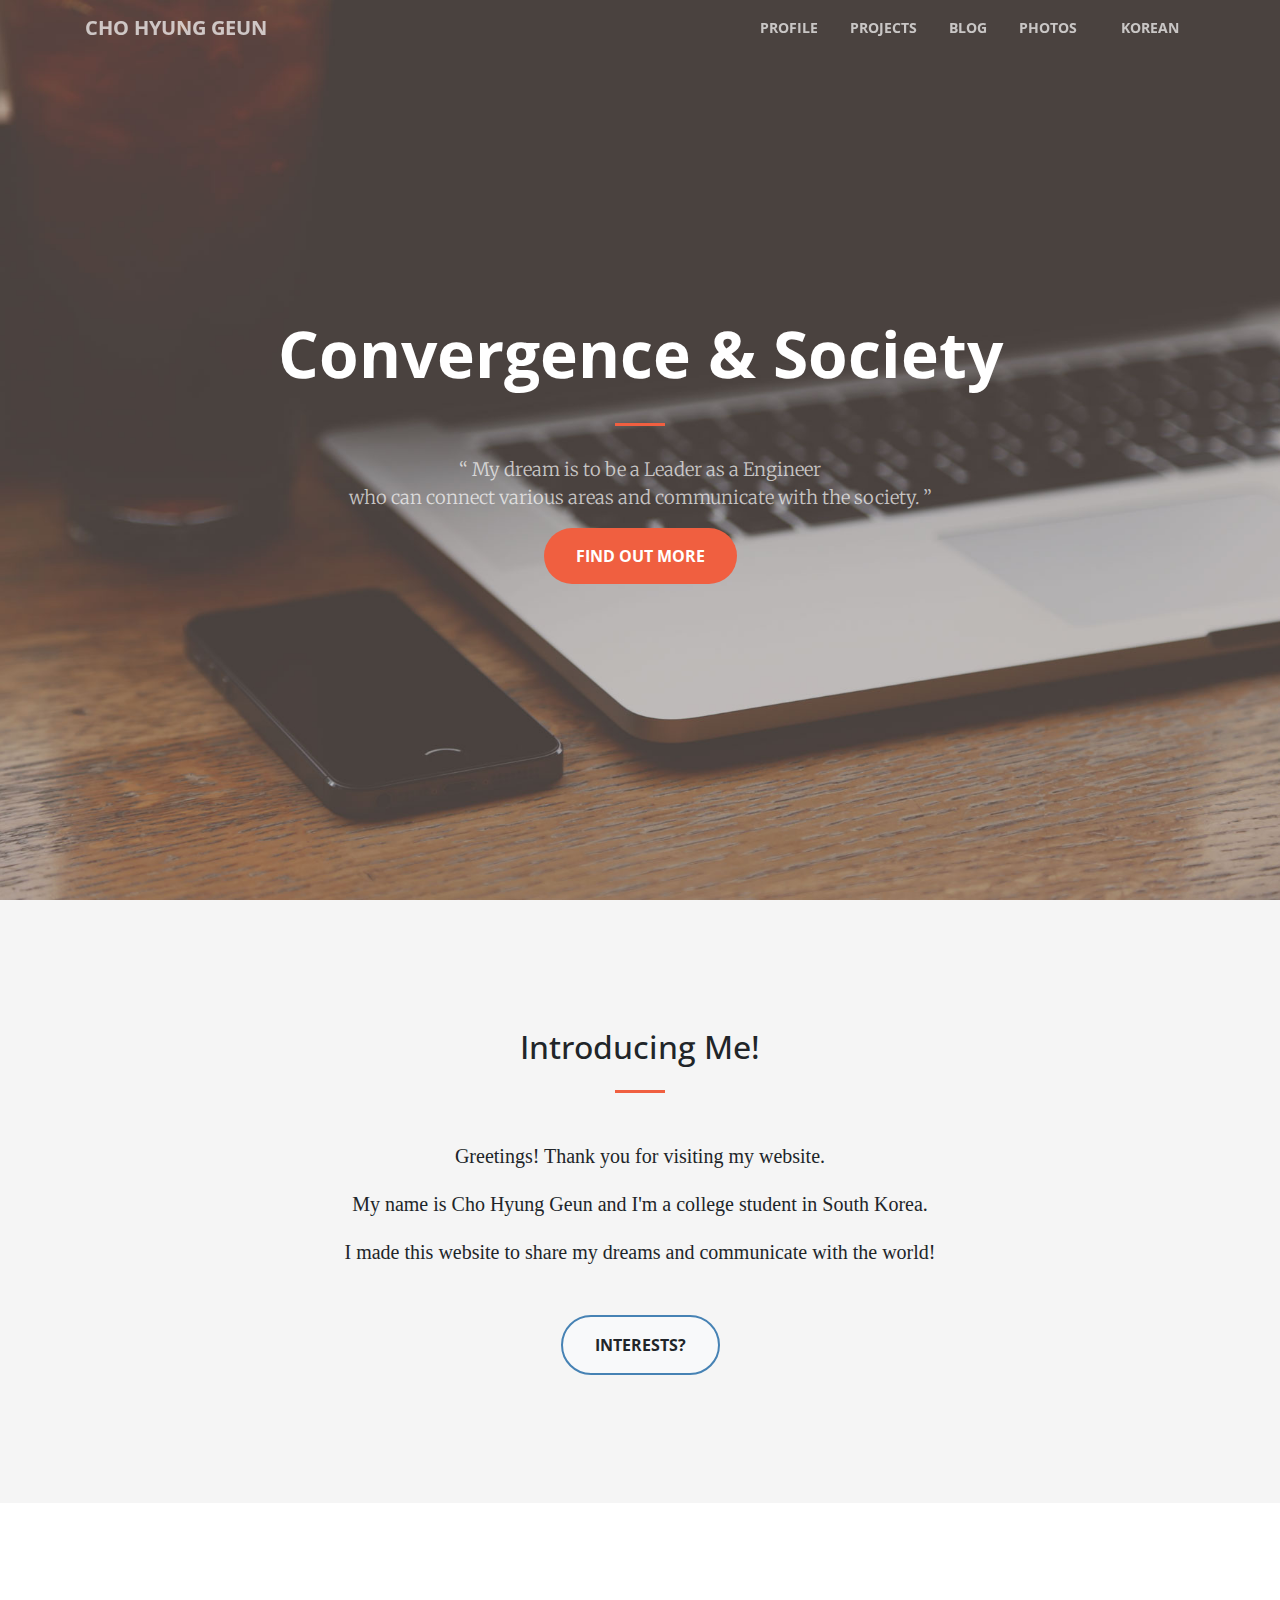
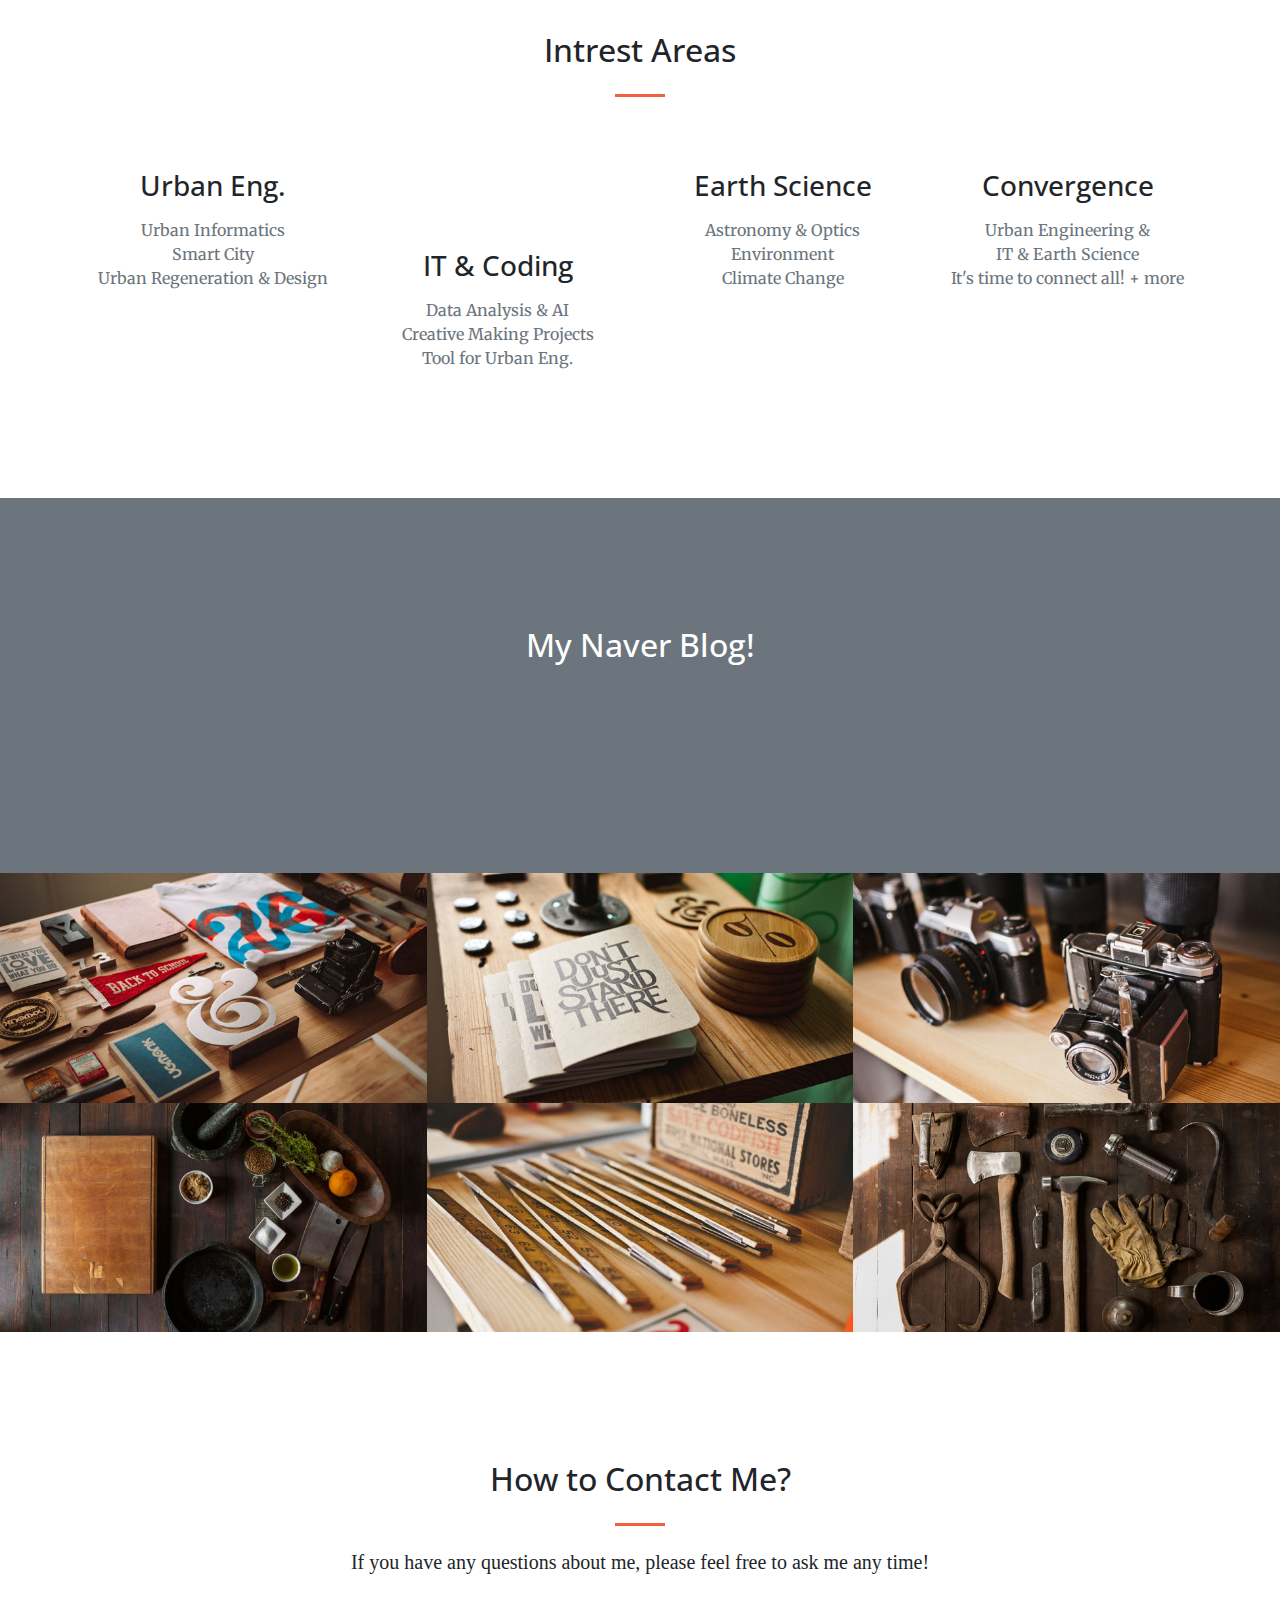
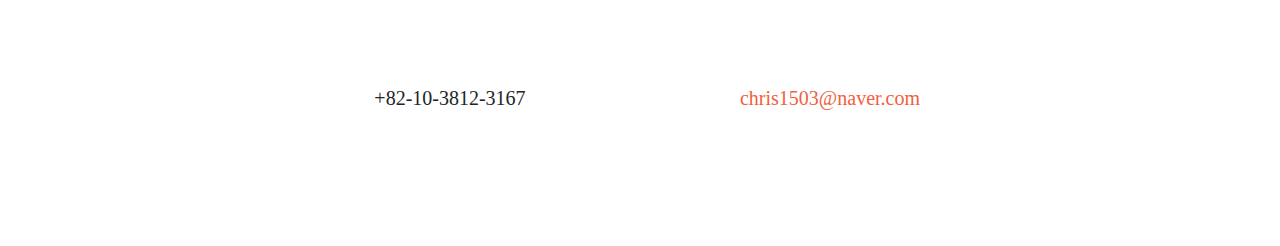
<file: Homepage-creative/index.html>
<!DOCTYPE html>
<html lang="en">

  <head>

    <meta charset="utf-8">
    <meta name="viewport" content="width=device-width, initial-scale=1, shrink-to-fit=no">
    <meta name="description" content="">
    <meta name="author" content="">

    
    <title> Cho Hyung Geun</title>

 <!-- Font Awesome -->
    <link rel="stylesheet" href="https://use.fontawesome.com/releases/v5.1.0/css/all.css" integrity="sha384-lKuwvrZot6UHsBSfcMvOkWwlCMgc0TaWr+30HWe3a4ltaBwTZhyTEggF5tJv8tbt" crossorigin="anonymous">


    <!-- Bootstrap core CSS -->
    <link href="vendor/bootstrap/css/bootstrap.min.css" rel="stylesheet">



    <!-- Custom fonts for this template -->
    <link href="vendor/font-awesome/css/font-awesome.min.css" rel="stylesheet" type="text/css">
    <link href='https://fonts.googleapis.com/css?family=Open+Sans:300italic,400italic,600italic,700italic,800italic,400,300,600,700,800' rel='stylesheet' type='text/css'>
    <link href='https://fonts.googleapis.com/css?family=Merriweather:400,300,300italic,400italic,700,700italic,900,900italic' rel='stylesheet' type='text/css'>

    <!-- Plugin CSS -->
    <link href="vendor/magnific-popup/magnific-popup.css" rel="stylesheet">

    <!-- Custom styles for this template -->
    <link href="css/creative.min.css" rel="stylesheet">

 

  </head>

  <body id="page-top">

    <!-- Navigation -->
    <nav class="navbar navbar-expand-lg navbar-light fixed-top" id="mainNav">
      <div class="container">
        <a class="navbar-brand js-scroll-trigger" href="#page-top">Cho Hyung Geun</a>
        <button class="navbar-toggler navbar-toggler-right" type="button" data-toggle="collapse" data-target="#navbarResponsive" aria-controls="navbarResponsive" aria-expanded="false" aria-label="Toggle navigation">
          <span class="navbar-toggler-icon"></span>
        </button>
        <div class="collapse navbar-collapse" id="navbarResponsive">
          <ul class="navbar-nav ml-auto">
            <li class="nav-item">
              <a class="nav-link js-scroll-trigger" href="Profile.html">Profile</a>
            </li>
            <li class="nav-item">
              <a class="nav-link js-scroll-trigger" href="javascript:alert('Sorry... Still Working!!')">Projects</a>
            </li>
            <li class="nav-item">
              <a class="nav-link js-scroll-trigger" href="javascript:alert('Sorry... Still Working!!')">Blog</a>
            </li>
            <li class="nav-item">
              <a class="nav-link js-scroll-trigger" href="javascript:alert('Sorry... Still Working!!')">Photos</a>
            </li>
            <li class="nav-item">
              <a class="nav-link js-scroll-trigger" href="javascript:alert('Sorry... Still Working!!')"> <i class='fas fa-globe'> </i> Korean</a>
            </li>
          </ul>
        </div>
      </div>
    </nav>

    <header class="masthead text-center text-white d-flex">
      <div class="container my-auto">
        <div class="row">
          <div class="col-lg-10 mx-auto">
            <h1 class="text">
              <strong>Convergence & Society</strong>
            </h1>
            <hr width="50px">
          </div>
          <div class="col-lg-8 mx-auto">
            <p class="text-faded">“ My dream is to be a Leader as a Engineer<br>who can connect various areas and communicate with the society. ”</p>

            <a class="btn btn-primary btn-xl btn-noborder js-scroll-trigger" href="#about" border="none">Find Out More</a>
          </div>
        </div>
      </div>
    </header>



    <section class="bg-whitesmoke" id="about">
      <div class="container">
        <div class="row">
          <div class="col-lg-8 mx-auto text-center">
            <h2 class="section-heading">Introducing Me!</h2>
            <hr class="my-4" width="50px">
            <hr class="whitesmoke my-4">
            <h5 class="mb-4" style="font-family: Calibri">Greetings! Thank you for visiting my website.<br><br>My name is Cho Hyung Geun and I'm a college student in South Korea.<br><br>I made this website to share my dreams and communicate with the world!</h5>
            <hr class="whitesmoke my-4">
            <a class="btn btn-light btn-xl btn-border js-scroll-trigger" href="#services">Interests?</a>


          </div>
        </div>
      </div>
    </section>

       <!-- 
       <hr class="long" width="80%">
        -->
    

    <section id="services">
      <div class="container">
        <div class="row">
          <div class="col-lg-12 text-center">
            <h2 class="section-heading">Intrest Areas</h2>
            <hr class="my-4" width="50px">
          </div>
        </div>
      </div>
      <div class="container">
        <div class="row">
          <div class="col-lg-3 col-md-6 text-center">
            <div class="service-box mt-5 mx-auto">
              <i class="fas fa-4x fa-map-marked-alt text-primary mb-3 sr-icons"></i>
              <h3 class="mb-3">Urban Eng.</h3>
              <p class="text-muted mb-0">Urban Informatics<br>Smart City<br>Urban Regeneration & Design</p>
            </div>
          </div>
          <div class="col-lg-3 col-md-6 text-center">
            <div class="service-box mt-5 mx-auto">
              <i class="fa fa-4x fa-laptop text-primary mb-3 sr-icons"></i>
              <h3 class="mb-3">IT & Coding</h3>
              <p class="text-muted mb-0">Data Analysis & AI <br>Creative Making Projects <br>Tool for Urban Eng.</p>
            </div>
          </div>
          <div class="col-lg-3 col-md-6 text-center">
            <div class="service-box mt-5 mx-auto">
              <i class="fas fa-4x fa-globe-asia text-primary mb-3 sr-icons"></i>
              <h3 class="mb-3">Earth Science</h3>
              <p class="text-muted mb-0">Astronomy & Optics<br>Environment<br>Climate Change</p>
            </div>
          </div>
          <div class="col-lg-3 col-md-6 text-center">
            <div class="service-box mt-5 mx-auto">
              <i class="fab fa-4x fa-cloudsmith text-primary mb-3 sr-icons"></i>
              <h3 class="mb-3">Convergence</h3>
              <p class="text-muted mb-0">Urban Engineering & <br>IT & Earth Science<br>It's time to connect all! + more</p>
            </div>
          </div>
        </div>
      </div>
    </section>


    <section class="bg-secondary text-white">
      <div class="container text-center">
        <h2 class="mb-4">My Naver Blog!</h2>
        <a class="btn btn-light btn-xl btn-noborder sr-button" href="https://blog.naver.com/chris1503">Go Now!</a>
      </div>
    </section>




    <section class="p-0" id="portfolio">
      <div class="container-fluid p-0">
        <div class="row no-gutters popup-gallery">
          <div class="col-lg-4 col-sm-6">
            <a class="portfolio-box" href="img/portfolio/fullsize/1.jpg">
              <img class="img-fluid" src="img/portfolio/thumbnails/1.jpg" alt="">
              <div class="portfolio-box-caption">
                <div class="portfolio-box-caption-content">
                  <div class="project-category text-faded">
                    Category
                  </div>
                  <div class="project-name">
                    Project Name
                  </div>
                </div>
              </div>
            </a>
          </div>
          <div class="col-lg-4 col-sm-6">
            <a class="portfolio-box" href="img/portfolio/fullsize/2.jpg">
              <img class="img-fluid" src="img/portfolio/thumbnails/2.jpg" alt="">
              <div class="portfolio-box-caption">
                <div class="portfolio-box-caption-content">
                  <div class="project-category text-faded">
                    Category
                  </div>
                  <div class="project-name">
                    Project Name
                  </div>
                </div>
              </div>
            </a>
          </div>
          <div class="col-lg-4 col-sm-6">
            <a class="portfolio-box" href="img/portfolio/fullsize/3.jpg">
              <img class="img-fluid" src="img/portfolio/thumbnails/3.jpg" alt="">
              <div class="portfolio-box-caption">
                <div class="portfolio-box-caption-content">
                  <div class="project-category text-faded">
                    Category
                  </div>
                  <div class="project-name">
                    Project Name
                  </div>
                </div>
              </div>
            </a>
          </div>
          <div class="col-lg-4 col-sm-6">
            <a class="portfolio-box" href="img/portfolio/fullsize/4.jpg">
              <img class="img-fluid" src="img/portfolio/thumbnails/4.jpg" alt="">
              <div class="portfolio-box-caption">
                <div class="portfolio-box-caption-content">
                  <div class="project-category text-faded">
                    Category
                  </div>
                  <div class="project-name">
                    Project Name
                  </div>
                </div>
              </div>
            </a>
          </div>
          <div class="col-lg-4 col-sm-6">
            <a class="portfolio-box" href="img/portfolio/fullsize/5.jpg">
              <img class="img-fluid" src="img/portfolio/thumbnails/5.jpg" alt="">
              <div class="portfolio-box-caption">
                <div class="portfolio-box-caption-content">
                  <div class="project-category text-faded">
                    Category
                  </div>
                  <div class="project-name">
                    Project Name
                  </div>
                </div>
              </div>
            </a>
          </div>
          <div class="col-lg-4 col-sm-6">
            <a class="portfolio-box" href="img/portfolio/fullsize/6.jpg">
              <img class="img-fluid" src="img/portfolio/thumbnails/6.jpg" alt="">
              <div class="portfolio-box-caption">
                <div class="portfolio-box-caption-content">
                  <div class="project-category text-faded">
                    Category
                  </div>
                  <div class="project-name">
                    Project Name
                  </div>
                </div>
              </div>
            </a>
          </div>
        </div>
      </div>
    </section>


    <section id="contact">
      <div class="container">
        <div class="row">
          <div class="col-lg-8 mx-auto text-center">
            <h2 class="section-heading">How to Contact Me?</h2>
            <hr class="my-4" width="50px">
            <h5 class="mb-5" style="font-family: Calibri;">If you have any questions about me, please feel free to ask me any time!</h5>
          </div>
        </div>
        <div class="row">
          <div class="col-lg-4 ml-auto text-center">
            <i class="fa fa-phone fa-3x mb-3 sr-contact"></i>
            <h5 style="font-family: Calibri">+82-10-3812-3167</h5>
          </div>
          <div class="col-lg-4 mr-auto text-center">
            <i class="fa fa-envelope-o fa-3x mb-3 sr-contact"></i>
            <h5 style="font-family: Calibri">
              <a href="mailto:your-email@your-domain.com">chris1503@naver.com</a>
            </h5>
          </div>
        </div>
      </div>
    </section>

    <!-- Bootstrap core JavaScript -->
    <script src="vendor/jquery/jquery.min.js"></script>
    <script src="vendor/bootstrap/js/bootstrap.bundle.min.js"></script>

    <!-- Plugin JavaScript -->
    <script src="vendor/jquery-easing/jquery.easing.min.js"></script>
    <script src="vendor/scrollreveal/scrollreveal.min.js"></script>
    <script src="vendor/magnific-popup/jquery.magnific-popup.min.js"></script>

    <!-- Custom scripts for this template -->
    <script src="js/creative.min.js"></script>

  </body>

</html>
</file>
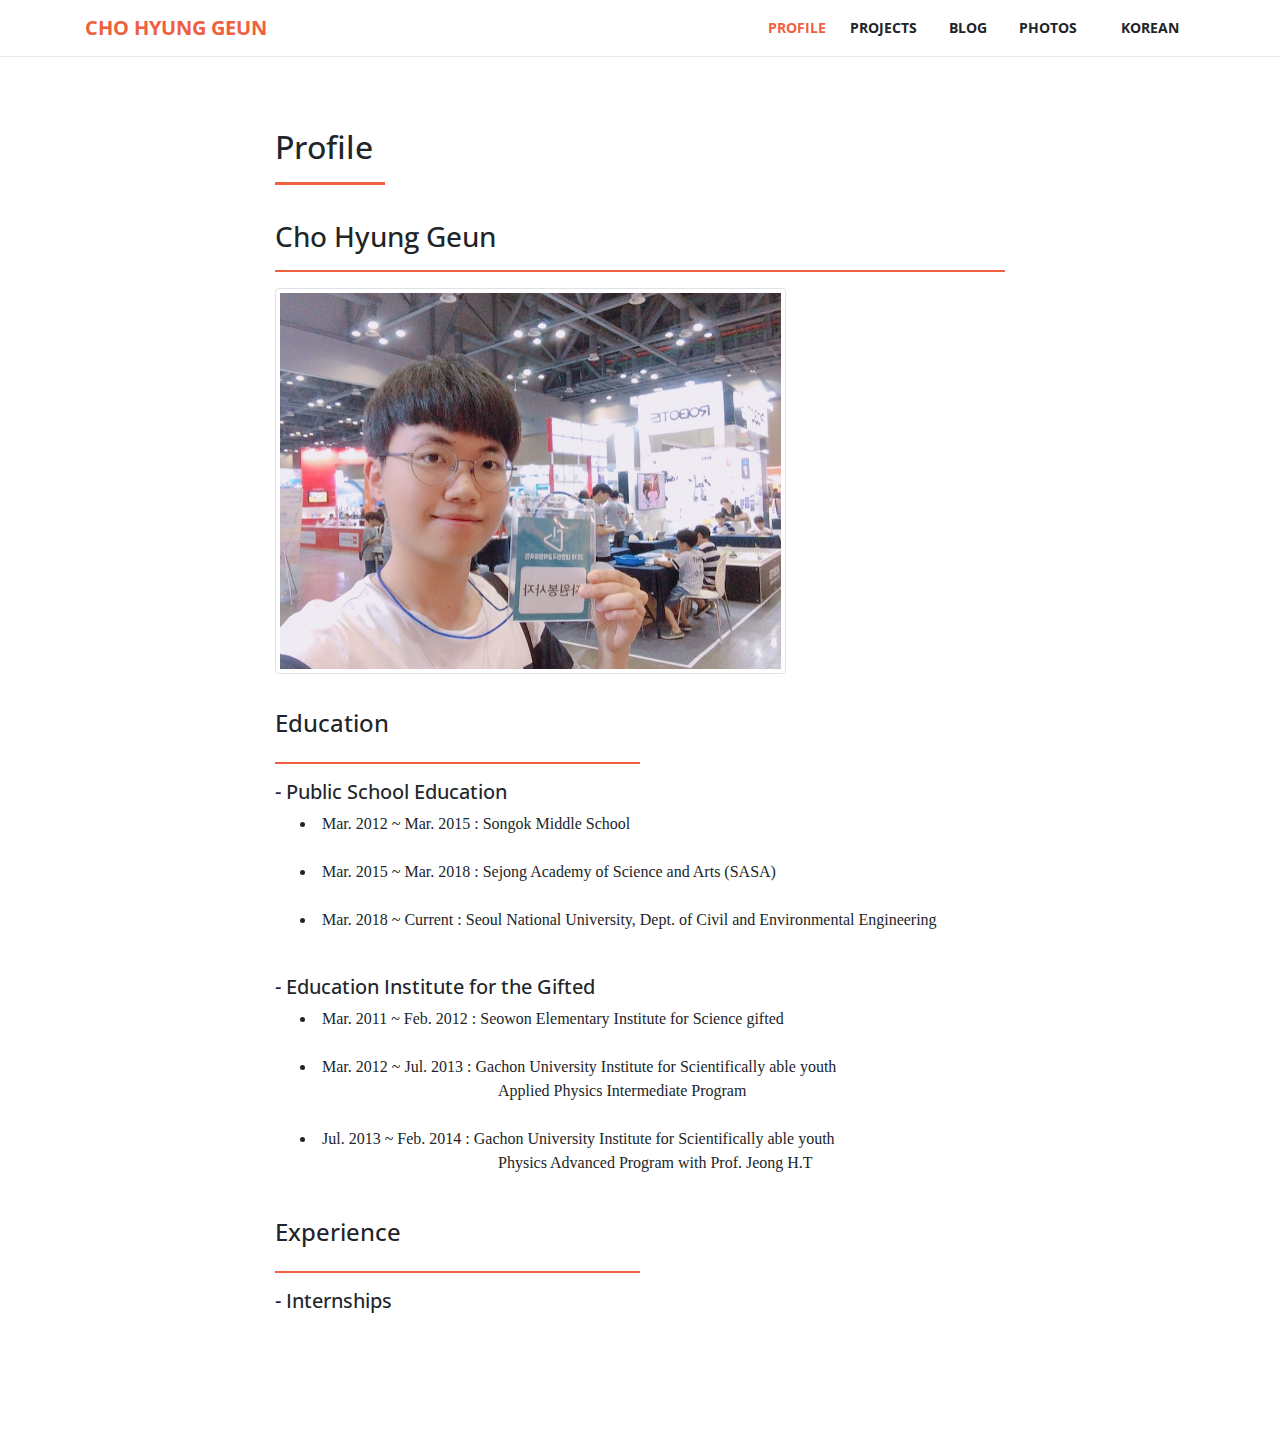
<file: Homepage-creative/Profile.html>
<!DOCTYPE html>
<html lang="en">

  <head>

    <meta charset="utf-8">
    <meta name="viewport" content="width=device-width, initial-scale=1, shrink-to-fit=no">
    <meta name="description" content="">
    <meta name="author" content="">

    <title>Cho Hyung Geun</title>

    <!-- Font Awesome -->
    <link rel="stylesheet" href="https://use.fontawesome.com/releases/v5.1.0/css/all.css" integrity="sha384-lKuwvrZot6UHsBSfcMvOkWwlCMgc0TaWr+30HWe3a4ltaBwTZhyTEggF5tJv8tbt" crossorigin="anonymous">

    <!-- Bootstrap core CSS -->
    <link href="vendor/bootstrap/css/bootstrap.min.css" rel="stylesheet">

    <!-- Custom fonts for this template -->
    <link href="vendor/font-awesome/css/font-awesome.min.css" rel="stylesheet" type="text/css">
    <link href='https://fonts.googleapis.com/css?family=Open+Sans:300italic,400italic,600italic,700italic,800italic,400,300,600,700,800' rel='stylesheet' type='text/css'>
    <link href='https://fonts.googleapis.com/css?family=Merriweather:400,300,300italic,400italic,700,700italic,900,900italic' rel='stylesheet' type='text/css'>

    <!-- Plugin CSS -->
    <link href="vendor/magnific-popup/magnific-popup.css" rel="stylesheet">

    <!-- Custom styles for this template -->
    <link href="css/creative2.min.css" rel="stylesheet">

  </head>

  <body id="page-top">

    <!-- Navigation -->
    <nav class="navbar navbar-expand-lg navbar-light fixed-top" id="mainNav">
      <div class="container">
        <a class="navbar-brand js-scroll-trigger" href="index.html">Cho Hyung Geun</a>
        <button class="navbar-toggler navbar-toggler-right" type="button" data-toggle="collapse" data-target="#navbarResponsive" aria-controls="navbarResponsive" aria-expanded="false" aria-label="Toggle navigation">
          <span class="navbar-toggler-icon"></span>
        </button>
        <div class="collapse navbar-collapse" id="navbarResponsive">
          <ul class="navbar-nav ml-auto">
            <li class="nav-item2">
              <a class="nav-link js-scroll-trigger" href="Profile.html">Profile</a>
            </li>
            <li class="nav-item">
              <a class="nav-link js-scroll-trigger" href="javascript:alert('Sorry... Still Working!!')">Projects</a>
            </li>
            <li class="nav-item">
              <a class="nav-link js-scroll-trigger" href="javascript:alert('Sorry... Still Working!!')">Blog</a>
            </li>
            <li class="nav-item">
              <a class="nav-link js-scroll-trigger" href="javascript:alert('Sorry... Still Working!!')">Photos</a>
            </li>
            <li class="nav-item">
              <a class="nav-link js-scroll-trigger" href="javascript:alert('Sorry... Still Working!!')"> <i class='fas fa-globe'> </i> Korean</a>
            </li>
          </ul>
        </div>
      </div>
    </nav>


    <section id="about">
      <div class="container">
        <div class="row">
          <div class="col-lg-8 mx-auto text">
            <h2 class="section-heading">Profile</h2>
            <hr class="free" align="left" width="15%">
            <hr class="light">
            <h3 class="section-heading">Cho Hyung Geun</h3>
            <hr class="thin" width="100%" align="left">
            <img class="img-thumbnail" src="img/chgprofile.jpg"  alt="" width="70%">
            <hr class="light">
            <h4 class="mb-4" >Education</h4>
            <hr class="thin" width="50%" align="left">
            <h5>- Public School Education</h5>

              <li class="mb-4 content" style="font-family: 맑은 고딕">Mar. 2012 ~ Mar. 2015 : Songok Middle School</li>

              <li class="mb-4 content" style="font-family: 맑은 고딕">Mar. 2015 ~ Mar. 2018 : Sejong Academy of Science and Arts (SASA)</li>

              <li class="mb-4 content" style="font-family: 맑은 고딕">Mar. 2018 ~ Current : Seoul National University, Dept. of Civil and Environmental Engineering</li>

              

                <hr class="light">


            <h5>- Education Institute for the Gifted</h5>
              <li class="mb-4 content" style="font-family: 맑은 고딕">Mar. 2011 ~ Feb. 2012 : Seowon Elementary Institute for Science gifted</li>
              <li class="mb-4 content" style="font-family: 맑은 고딕">Mar. 2012 ~ Jul. 2013 : Gachon University Institute for Scientifically able youth<br>Applied Physics Intermediate Program

</li>

              <li class="mb-4 content" style="font-family: 맑은 고딕">Jul. 2013 ~ Feb. 2014 : Gachon University Institute for Scientifically able youth
<br>Physics Advanced Program with Prof. Jeong H.T

</li>


            <hr class="light">
            <h4 class="mb-4" >Experience</h4>
            <hr class="thin" width="50%" align="left">
            <h5>- Internships</h5>

              



          </div>
        </div>
      </div>
    </section>

  

 

    <!-- Bootstrap core JavaScript -->
    <script src="vendor/jquery/jquery.min.js"></script>
    <script src="vendor/bootstrap/js/bootstrap.bundle.min.js"></script>

    <!-- Plugin JavaScript -->
    <script src="vendor/jquery-easing/jquery.easing.min.js"></script>
    <script src="vendor/scrollreveal/scrollreveal.min.js"></script>
    <script src="vendor/magnific-popup/jquery.magnific-popup.min.js"></script>

    <!-- Custom scripts for this template -->
    <script src="js/creative.min.js"></script>

  </body>

</html>
</file>
<file: Homepage-creative/css/creative.min.css>
body,
html{
    width:100%;
    height:100%
}

body{

    font-family:Merriweather,'Helvetica Neue',Arial,sans-serif

}

hr{
    max-width:1200px;border-width:3px;border-color:#f05f40

}

hr.light{

    border-color:#fff

}

hr.whitesmoke{

    border-color:#F5F5F5

}


hr.long{
    max-width:px;border-width:3px;border-color:#E6E6FA
}


a{
    color:#f05f40;-webkit-transition:all .2s;-moz-transition:all .2s;transition:all .2s

}

a:hover{
    color:#f05f40
}

h1,h2,h3,h4,h5,h6{
    font-family:'Open Sans','Helvetica Neue',Arial,sans-serif
}

.bg-primary{
    background-color:#f05f40!important
}

.bg-whitesmoke{
    background-color:#F5F5F5!important
}


.bg-dark{
    background-color:#212529!important
}

.bg-orange{
    background-color:#FFA500!important
}


.bg-lightsteelblue{
    background-color:#B0C4DE!important
}

.bg-silver{
    background-color:#C0C0C0!important
}



.text-faded{
    color:rgba(255,255,255,.7)
}

section{
    padding:8rem 0
}

.section-heading{
    margin-top:0
}

::-moz-selection{
    color:#fff;background:#212529;text-shadow:none
}

::selection{
    color:#fff;background:#212529;text-shadow:none
}

img::selection{
    color:#fff;background:0 0
}

img::-moz-selection{
    color:#fff;background:0 0
}

#mainNav{
    border-bottom:1px solid rgba(33,37,41,.1);
    background-color:#fff;
    font-family:'Open Sans','Helvetica Neue',Arial,sans-serif;-webkit-transition:all .2s;
    -moz-transition:all .2s;transition:all .2s
}

#mainNav .navbar-brand{
    font-weight:700;
    text-transform:uppercase;
    color:#f05f40;
    font-family:'Open Sans','Helvetica Neue',Arial,sans-serif
}

#mainNav .navbar-brand:focus,#mainNav .navbar-brand:hover{
    color:#f05f40
}

#mainNav .navbar-nav>li.nav-item>a.nav-link,#mainNav .navbar-nav>li.nav-item>a.nav-link:focus{
    font-size:.9rem;
    font-weight:700;
    text-transform:uppercase;
    color:#212529
}

#mainNav .navbar-nav>li.nav-item>a.nav-link:focus:hover,#mainNav .navbar-nav>li.nav-item>a.nav-link:hover{
    color:#f05f40
}

#mainNav .navbar-nav>li.nav-item>a.nav-link.active,#mainNav .navbar-nav>li.nav-item>a.nav-link:focus.active{
    color:#f05f40!important;
    background-color:transparent
}

#mainNav .navbar-nav>li.nav-item>a.nav-link.active:hover,#mainNav .navbar-nav>li.nav-item>a.nav-link:focus.active:hover{
    background-color:transparent
}

@media (min-width:992px){
    #mainNav{
        border-color:transparent;
        background-color:transparent
    }
    #mainNav .navbar-brand{
        color:rgba(255,255,255,.7)
    }
    #mainNav .navbar-brand:focus,#mainNav .navbar-brand:hover{
        color:#fff
    }
    #mainNav .navbar-nav>li.nav-item>a.nav-link{
        padding:.5rem 1rem
    }
    #mainNav .navbar-nav>li.nav-item>a.nav-link,#mainNav .navbar-nav>li.nav-item>a.nav-link:focus{
        color:rgba(255,255,255,.7)
    }
    #mainNav .navbar-nav>li.nav-item>a.nav-link:focus:hover,#mainNav .navbar-nav>li.nav-item>a.nav-link:hover{
        color:#fff
    }
    #mainNav.navbar-shrink{
        border-bottom:1px solid rgba(33,37,41,.1);background-color:#fff
    }
    #mainNav.navbar-shrink .navbar-brand{
        color:#f05f40
    }
    #mainNav.navbar-shrink .navbar-brand:focus,#mainNav.navbar-shrink .navbar-brand:hover{
        color:#f05f40
    }
    #mainNav.navbar-shrink .navbar-nav>li.nav-item>a.nav-link,#mainNav.navbar-shrink .navbar-nav>li.nav-item>a.nav-link:focus{
        color:#212529
    }
    #mainNav.navbar-shrink .navbar-nav>li.nav-item>a.nav-link:focus:hover,#mainNav.navbar-shrink .navbar-nav>li.nav-item>a.nav-link:hover{
        color:#f05f40
    }
}

header.masthead{
    padding-top:10rem;
    padding-bottom:calc(10rem - 56px);
    background-image:url(../img/header.jpg);
    background-position:center center;
    -webkit-background-size:cover;
    -moz-background-size:cover;
    -o-background-size:cover;
    background-size:cover
}

header.masthead hr{
    margin-top:30px;
    margin-bottom:30px
}

header.masthead h1{font-size:2rem}

header.masthead p{font-weight:300}

@media (min-width:768px){
    header.masthead p
    {
        font-size:1.15rem
    }
}

@media (min-width:992px){
    header.masthead{
        height:100vh;
        min-height:650px;
        padding-top:0;
        padding-bottom:0
    }
    header.masthead h1{font-size:3rem}
}

@media (min-width:1200px){
    header.masthead h1{font-size:4rem}
}



.service-box{max-width:400px}

.portfolio-box{position:relative;display:block;max-width:650px;margin:0 auto}

.portfolio-box .portfolio-box-caption{
    position:absolute;
    bottom:0;
    display:block;
    width:100%;
    height:100%;
    text-align:center;opacity:0;
    color:#fff;
    background:rgba(240,95,64,.9);
    -webkit-transition:all .2s;
    -moz-transition:all .2s;
    transition:all .2s
}

.portfolio-box .portfolio-box-caption .portfolio-box-caption-content{
    position:absolute;top:50%;width:100%;transform:translateY(-50%);text-align:center
}

.portfolio-box .portfolio-box-caption .portfolio-box-caption-content .project-category,.portfolio-box .portfolio-box-caption .portfolio-box-caption-content .project-name{
    padding:0 15px;font-family:'Open Sans','Helvetica Neue',Arial,sans-serif
}

.portfolio-box .portfolio-box-caption .portfolio-box-caption-content .project-category{
    font-size:14px;font-weight:600;text-transform:uppercase
}

.portfolio-box .portfolio-box-caption .portfolio-box-caption-content .project-name{font-size:18px}

.portfolio-box:hover .portfolio-box-caption{opacity:1}

.portfolio-box:focus{outline:0}

@media (min-width:768px){
    .portfolio-box .portfolio-box-caption .portfolio-box-caption-content .project-category{font-size:16px}

    .portfolio-box .portfolio-box-caption .portfolio-box-caption-content .project-name{font-size:22px}
}

.text-primary{color:#f05f40!important}

.btn{font-weight:700;text-transform:uppercase;border-radius:300px;font-family:'Open Sans','Helvetica Neue',Arial,sans-serif}
.btn-noborder{border:none;}
.btn-border{border:2px solid #4682B4;}
.btn-xl{padding:1rem 2rem}
.btn-primary{background-color:#f05f40;border-color:#f05f40}
.btn-primary:active,
.btn-primary:focus,
.btn-primary:hover{color:#fff;background-color:#ee4b28!important}
.btn-primary:active,
.btn-primary:focus{box-shadow:0 0 0 .2rem rgba(240,95,64,.5)!important}



.widget-title::before {
    font-family: FontAwesome;
    padding: 0 10px;
    color: #1845d3;
    border: 1px solid #1845d3;
    border-radius: 50%;
    height: 55px;
    width: 55px;
    display: inline-block;
    line-height: 55px;
    margin: 0 10px;
}

#panel-20-1-0-0 .widget-title::before {
    content: '\f153';
}

#panel-20-1-0-2 .widget-title::before {
    content: '\f2bd';
}

#panel-20-1-0-4 .widget-title::before {
    content: '\f004';
}

#panel-20-1-1-0 .widget-title::before {
    content: '\f080';
}

#panel-20-1-1-2 .widget-title::before {
    content: '\f1d7';
}

#panel-20-1-1-4 .widget-title::before {
    content: '\f0c0';
}
</file>
<file: Homepage-creative/css/creative2.min.css>
body,
html{
    width:100%;
    height:100%
}

body{

    font-family:Merriweather,'Helvetica Neue',Arial,sans-serif

}

hr{
    max-width:50px;border-width:3px;border-color:#f05f40

}

hr.light{

    border-color:#fff

}

hr.free{
    max-width:1200px;border-width:3px;border-color:#f05f40

}

hr.thin{

        max-width:1200px;border-width:2px;border-color:#f05f40

}


a{
    color:#f05f40;-webkit-transition:all .2s;-moz-transition:all .2s;transition:all .2s

}

a:hover{
    color:#f05f40
}

h1,h2,h3,h4,h5,h6{
    font-family:'Open Sans','Helvetica Neue',Arial,sans-serif
}

.bg-primary{
    background-color:#f05f40!important
}

.bg-dark{
    background-color:#212529!important
}

.text-faded{
    color:rgba(255,255,255,.7)
}

li.content { list-style-position: inside;
    text-indent: -198px;
    padding-left:223px;}

section{
    padding:8rem 0
}

.section-heading{
    margin-top:0
}

::-moz-selection{
    color:#fff;background:#212529;text-shadow:none
}

::selection{
    color:#fff;background:#212529;text-shadow:none
}

img::selection{
    color:#fff;background:0 0
}

img::-moz-selection{
    color:#fff;background:0 0
}

#mainNav{
    border-bottom:1px solid rgba(33,37,41,.1);
    background-color:#fff;
    font-family:'Open Sans','Helvetica Neue',Arial,sans-serif;-webkit-transition:all .2s;
    -moz-transition:all .2s;transition:all .2s
}

#mainNav .navbar-brand{
    font-weight:700;
    text-transform:uppercase;
    color:#f05f40;
    font-family:'Open Sans','Helvetica Neue',Arial,sans-serif
}

#mainNav .navbar-brand:focus,#mainNav .navbar-brand:hover{
    color:#f05f40
}

#mainNav .navbar-nav>li.nav-item>a.nav-link,#mainNav .navbar-nav>li.nav-item>a.nav-link:focus{
    font-size:.9rem;
    font-weight:700;
    text-transform:uppercase;
    color:#212529
}

#mainNav .navbar-nav>li.nav-item2>a.nav-link,#mainNav .navbar-nav>li.nav-item2>a.nav-link:focus{
    font-size:.9rem;
    font-weight:700;
    text-transform:uppercase;
    color:#f05f40
}


#mainNav .navbar-nav>li.nav-item>a.nav-link:focus:hover,#mainNav .navbar-nav>li.nav-item>a.nav-link:hover{
    color:#f05f40
}



@media (min-width:992px){

    #mainNav .navbar-brand{
        color:#f05f40
    }
    /*
    #mainNav .navbar-brand:focus,#mainNav .navbar-brand:hover{
        color:#fff
    }
    */
    #mainNav .navbar-nav>li.nav-item>a.nav-link{
        padding:.5rem 1rem
    }
    /*scroll이 위에 있을 때 cho hyung geun 메인 이름 안 보임
    #mainNav .navbar-nav>li.nav-item>a.nav-link,#mainNav .navbar-nav>li.nav-item>a.nav-link:focus{
        color:rgba(255,255,255,.7)
    }
    */

    /* 이 부분 있으면 scroll top 시 해당 버튼에 마우스 갖다 대었을 때 글씨가 하얀색으로 변해 보이지 않는다
    #mainNav .navbar-nav>li.nav-item>a.nav-link:focus:hover,#mainNav .navbar-nav>li.nav-item>a.nav-link:hover{
        color:#fff
    }
    */

    #mainNav.navbar-shrink .navbar-brand{
        color:#f05f40
    }
    #mainNav.navbar-shrink .navbar-brand:focus,#mainNav.navbar-shrink .navbar-brand:hover{
        color:#f05f40
    }
    #mainNav.navbar-shrink .navbar-nav>li.nav-item>a.nav-link,#mainNav.navbar-shrink .navbar-nav>li.nav-item>a.nav-link:focus{
        color:#212529
    }
    #mainNav.navbar-shrink .navbar-nav>li.nav-item>a.nav-link:focus:hover,#mainNav.navbar-shrink .navbar-nav>li.nav-item>a.nav-link:hover{
        color:#f05f40
    }
}

header.masthead{
    padding-top:10rem;
    padding-bottom:calc(10rem - 56px);
    background-image:url(../img/header.jpg);
    background-position:center center;
    -webkit-background-size:cover;
    -moz-background-size:cover;
    -o-background-size:cover;
    background-size:cover
}

header.masthead hr{
    margin-top:30px;
    margin-bottom:30px
}

header.masthead h1{font-size:2rem}

header.masthead p{font-weight:300}

@media (min-width:768px){
    header.masthead p
    {
        font-size:1.15rem
    }
}

@media (min-width:992px){
    header.masthead{
        height:100vh;
        min-height:650px;
        padding-top:0;
        padding-bottom:0
    }
    header.masthead h1{font-size:3rem}
}

@media (min-width:1200px){
    header.masthead h1{font-size:4rem}
}

.service-box{max-width:400px}

.portfolio-box{position:relative;display:block;max-width:650px;margin:0 auto}

.portfolio-box .portfolio-box-caption{
    position:absolute;
    bottom:0;
    display:block;
    width:100%;
    height:100%;
    text-align:center;opacity:0;
    color:#fff;
    background:rgba(240,95,64,.9);
    -webkit-transition:all .2s;
    -moz-transition:all .2s;
    transition:all .2s
}

.portfolio-box .portfolio-box-caption .portfolio-box-caption-content{
    position:absolute;top:50%;width:100%;transform:translateY(-50%);text-align:center
}

.portfolio-box .portfolio-box-caption .portfolio-box-caption-content .project-category,.portfolio-box .portfolio-box-caption .portfolio-box-caption-content .project-name{
    padding:0 15px;font-family:'Open Sans','Helvetica Neue',Arial,sans-serif
}

.portfolio-box .portfolio-box-caption .portfolio-box-caption-content .project-category{
    font-size:14px;font-weight:600;text-transform:uppercase
}

.portfolio-box .portfolio-box-caption .portfolio-box-caption-content .project-name{font-size:18px}

.portfolio-box:hover .portfolio-box-caption{opacity:1}

.portfolio-box:focus{outline:0}

@media (min-width:768px){
    .portfolio-box .portfolio-box-caption .portfolio-box-caption-content .project-category{font-size:16px}

    .portfolio-box .portfolio-box-caption .portfolio-box-caption-content .project-name{font-size:22px}
}

.text-primary{color:#f05f40!important}

.btn{font-weight:700;text-transform:uppercase;border:none;border-radius:300px;font-family:'Open Sans','Helvetica Neue',Arial,sans-serif}
.btn-xl{padding:1rem 2rem}
.btn-primary{background-color:#f05f40;border-color:#f05f40}
.btn-primary:active,
.btn-primary:focus,
.btn-primary:hover{color:#fff;background-color:#ee4b28!important}
.btn-primary:active,
.btn-primary:focus{box-shadow:0 0 0 .2rem rgba(240,95,64,.5)!important}


.widget-title::before {
    font-family: FontAwesome;
    padding: 0 10px;
    color: #1845d3;
    border: 1px solid #1845d3;
    border-radius: 50%;
    height: 55px;
    width: 55px;
    display: inline-block;
    line-height: 55px;
    margin: 0 10px;
}

#panel-20-1-0-0 .widget-title::before {
    content: '\f153';
}

#panel-20-1-0-2 .widget-title::before {
    content: '\f2bd';
}

#panel-20-1-0-4 .widget-title::before {
    content: '\f004';
}

#panel-20-1-1-0 .widget-title::before {
    content: '\f080';
}

#panel-20-1-1-2 .widget-title::before {
    content: '\f1d7';
}

#panel-20-1-1-4 .widget-title::before {
    content: '\f0c0';
}
</file>
